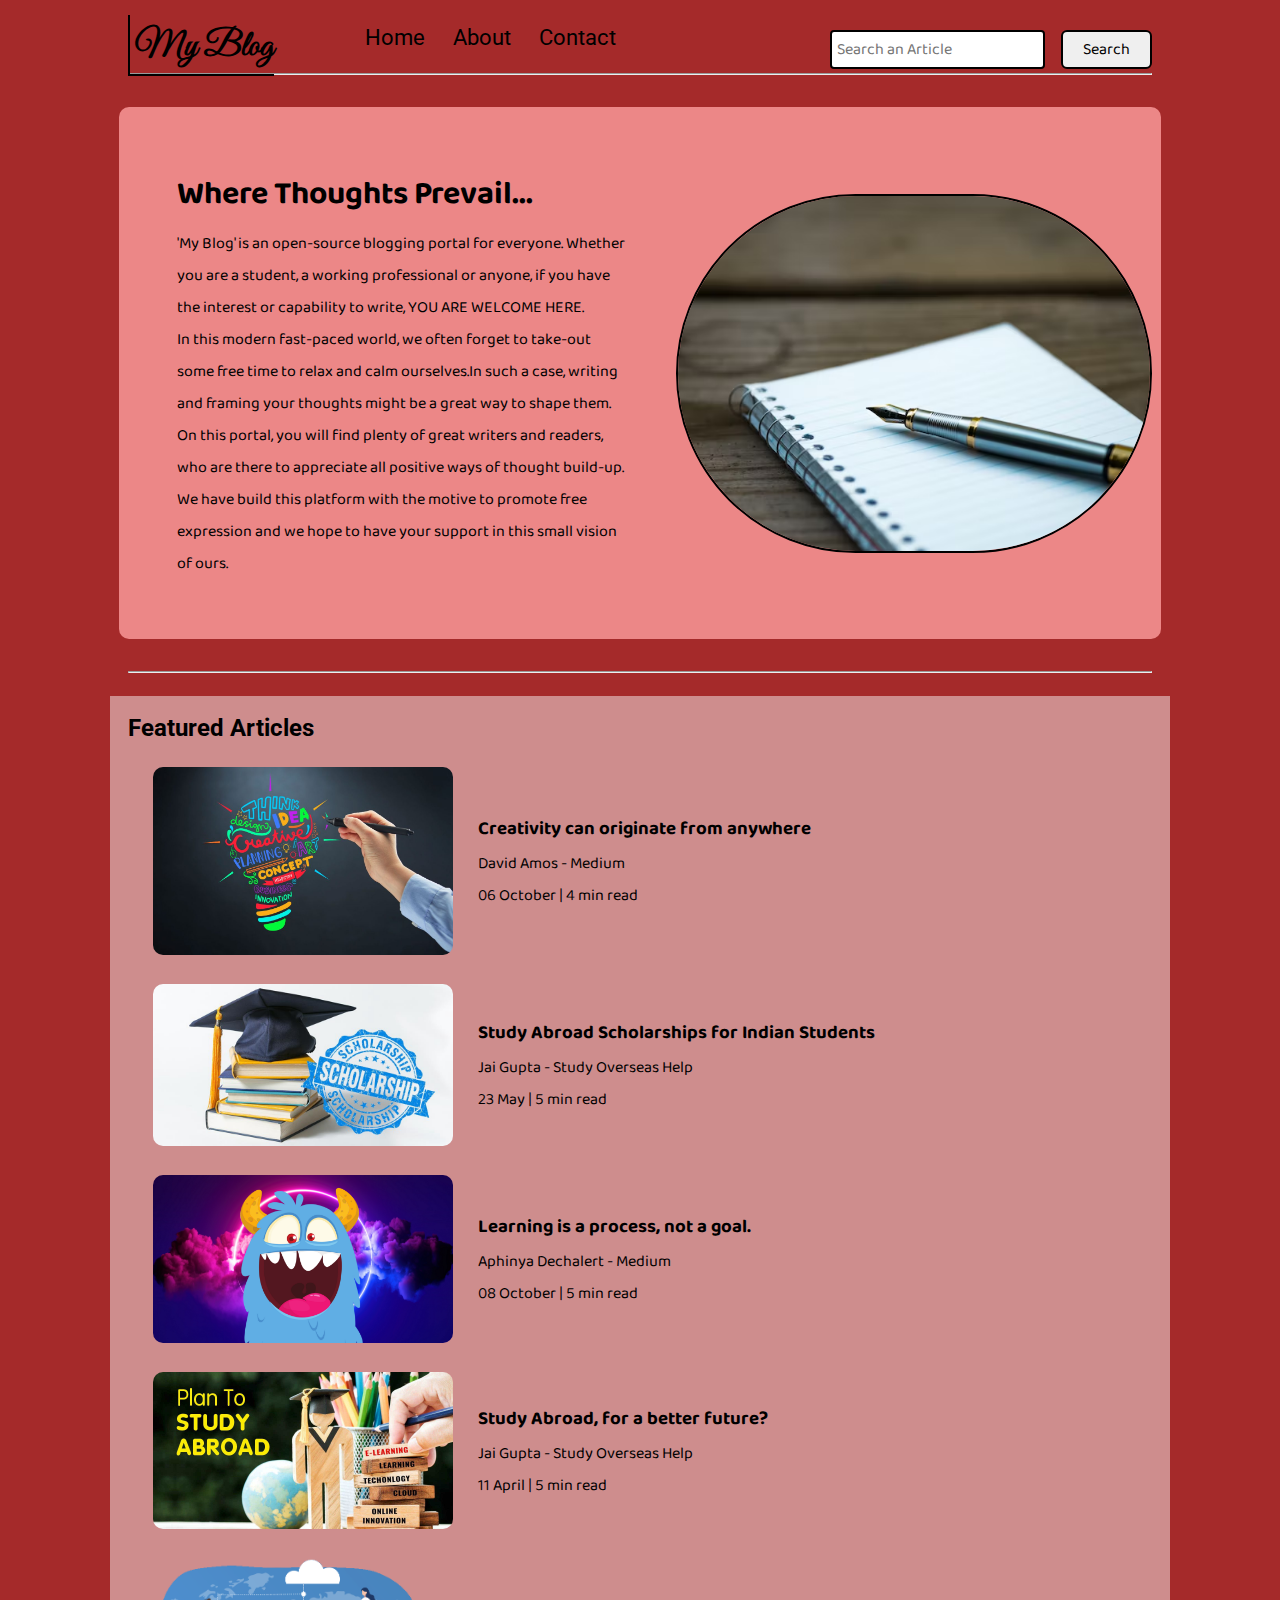
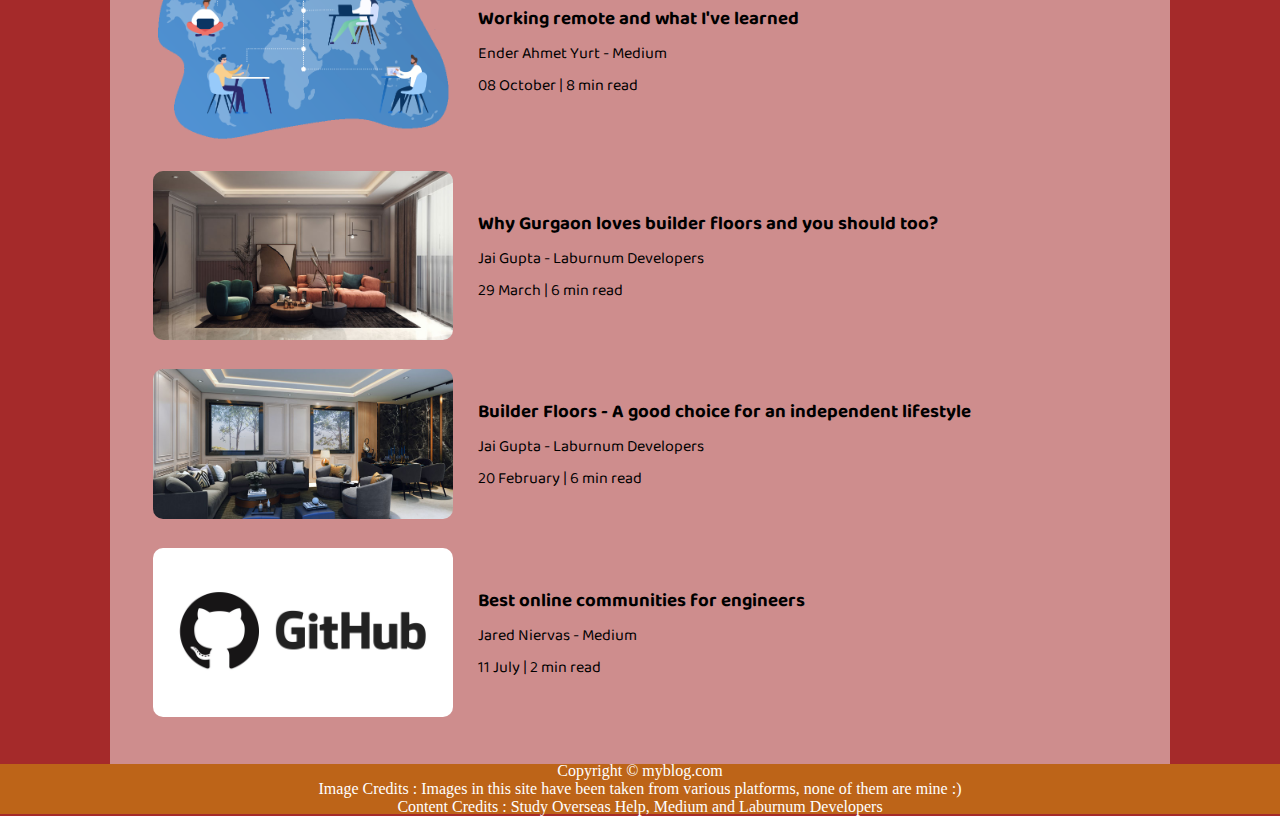
<file: ResponsiveBlog/index.html>
<!DOCTYPE html>
<html lang="en">

<head>
    <meta charset="UTF-8">
    <meta name="viewport" content="width=device-width, initial-scale=1.0">
    <link rel="preconnect" href="https://fonts.googleapis.com">
<link rel="preconnect" href="https://fonts.gstatic.com" crossorigin>
<link href="https://fonts.googleapis.com/css2?family=Great+Vibes&display=swap" rel="stylesheet">
    <link rel="stylesheet" href="css/utils.css">
    <link rel="stylesheet" href="css/style.css">
    <link rel="stylesheet" href="css/mobile.css">
    <title>My Blog - Where Thoughts Prevail</title>
</head>

<body>
    <nav class="navigation max-width-1 m-auto">
        <div class="nav-left">
            <a href="/">
                <span class="logo">My Blog</span>
            </a>
            <ul>
                <li><a href="/">Home</a></li>
                <li><a href="/about.html">About</a></li>
                <li><a href="/contact.html">Contact</a></li>
            </ul>
        </div>
        <div class="nav-right">
            <form method="get">
                <input class="form-input" type="text" name="query" placeholder="Search an Article">
                <button class="btn mine">Search</button>
            </form>

        </div>

    </nav>
    <div class="max-width-1 m-auto">
        <hr>
    </div>
    <div class="m-auto content max-width-1 my-2">
        <div class="content-left">
            <h1>Where Thoughts Prevail...</h1>
            <p class="paragraph">'My Blog'  is an open-source blogging portal for everyone. Whether you are a student, a working professional or anyone, if you have the interest or capability to write, YOU ARE WELCOME HERE.</p>
            <p class="paragraph">In this modern fast-paced world, we often forget to take-out some free time to relax and calm ourselves.In such a case, writing and framing your thoughts might be a great way to shape them. On this portal, you will find plenty of great writers and readers, who are there to appreciate all positive ways of thought build-up. We have build this platform with the motive to promote free expression and we hope to have your support in this small vision of ours.</p>
        </div>
        <div class="content-right">
            <img src="img/HomePagePhoto.avif" alt="HomePagePhoto">
        </div>
    </div>

    <div class="max-width-1 m-auto">
        <hr>
    </div>
    <div class="home-articles max-width-1 m-auto font2">
        <h2>Featured Articles</h2>
     
        <div class="home-article">
            <div class="home-article-img">
                <a href="/blogpost1.html">
                <img src="img/Blog1Image.jpg" alt="Blog1Image"> </a>
            </div>
            <div class="home-article-content font1">
                <a href="/blogpost1.html">
                    <h3>Creativity can originate from anywhere</h3>
                </a>

                <div>David Amos - Medium</div>
                <span>06 October | 4 min read</span>
            </div>
        </div>
        <div class="home-article">
            <div class="home-article-img">
                <a href="/blogpost2.html">
                <img src="img/Blog2Image.jpeg" alt="Blog3Image"></a>
            </div>
            <div class="home-article-content font1">
                <a href="/blogpost2.html">
                    <h3>Study Abroad Scholarships for Indian Students</h3>
                </a>

                <div>Jai Gupta - Study Overseas Help</div>
                <span>23 May | 5 min read</span>
            </div>
        </div>
        <div class="home-article">
            <div class="home-article-img">
                <a href="/blogpost3.html">
                <img src="img/Blog3Image.png" alt="Blog3Image"> </a>
            </div>
            <div class="home-article-content font1">
                <a href="/blogpost3.html">
                    <h3>Learning is a process, not a goal.</h3>
                </a>

                <div>Aphinya Dechalert - Medium</div>
                <span>08 October | 5 min read</span>
            </div>
        </div>
        <div class="home-article">
            <div class="home-article-img">
                <a href="/blogpost4.html">
                <img src="img/Blog4Image.jpg" alt="Blog4Image"></a>
            </div>
            <div class="home-article-content font1">
                <a href="/blogpost4.html">
                    <h3>Study Abroad, for a better future?</h3>
                </a>

                <div>Jai Gupta - Study Overseas Help</div>
                <span>11 April | 5 min read</span>
            </div>
        </div>
        <div class="home-article">
            <div class="home-article-img">
                <a href="/blogpost5.html">
                <img src="img/Blog5Image.png" alt="Blog5Image"></a>
            </div>
            <div class="home-article-content font1">
                <a href="/blogpost5.html">
                    <h3>Working remote and what I've learned</h3>
                </a>

                <div>Ender Ahmet Yurt - Medium</div>
                <span>08 October | 8 min read</span>
            </div>
        </div>
        <div class="home-article">
            <div class="home-article-img">
            <a href="/blogpost6.html">
                <img src="img/Blog6Image.jpg" alt="Blog6Image"></a>
            </div>
            <div class="home-article-content font1">
                <a href="/blogpost6.html">
                    <h3>Why Gurgaon loves builder floors and you should too?</h3>
                </a>

                <div>Jai Gupta - Laburnum Developers</div>
                <span>29 March | 6 min read</span>
            </div>
        </div>
        <div class="home-article">
            <div class="home-article-img">
                <a href="/blogpost7.html">
                <img src="img/Blog7Image.jpg" alt="Blog7Image"></a>
            </div>
            <div class="home-article-content font1">
                <a href="/blogpost7.html">
                    <h3>Builder Floors - A good choice for an independent lifestyle</h3>
                </a>

                <div>Jai Gupta - Laburnum Developers</div>
                <span>20 February | 6 min read</span>
            </div>
        </div>
        <div class="home-article">
            <div class="home-article-img">
                <a href="/blogpost8.html">
                <img src="img/Blog8Image.jpg" alt="Blog8Image"></a>
            </div>
            <div class="home-article-content font1">
                <a href="/blogpost8.html">
                    <h3>Best online communities for engineers</h3>
                </a>

                <div>Jared Niervas - Medium</div>
                <span>11 July | 2 min read</span>
            </div>
        </div>

    </div>

    <div class="footer">
        <p>Copyright &copy; myblog.com </p>
        <div>Image Credits : Images in this site have been taken from various platforms, none of them are mine :)</div>
        <div>Content Credits : Study Overseas Help, Medium and Laburnum Developers</div>
    </div>
    <script src="script.js"></script>
</body>

</html>
</file>
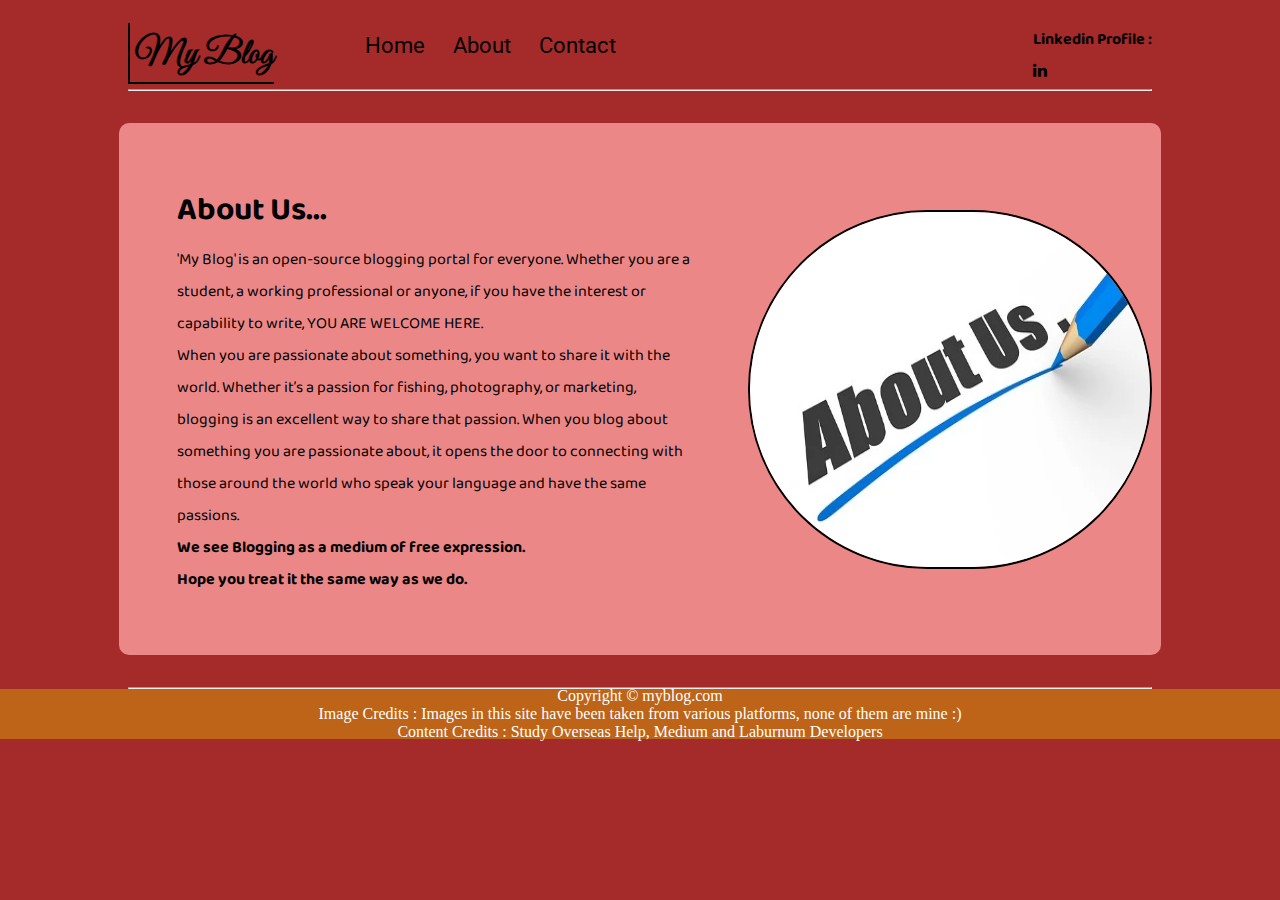
<file: ResponsiveBlog/about.html>
<!DOCTYPE html>
<html lang="en">
<head>
    <meta charset="UTF-8">
    <meta http-equiv="X-UA-Compatible" content="IE=edge">
    <meta name="viewport" content="width=device-width, initial-scale=1.0">
    <link rel='stylesheet' href='https://cdnjs.cloudflare.com/ajax/libs/font-awesome/4.7.0/css/font-awesome.min.css'>            
    <link rel="preconnect" href="https://fonts.gstatic.com" crossorigin>
<link href="https://fonts.googleapis.com/css2?family=Great+Vibes&display=swap" rel="stylesheet">
    <link rel="stylesheet" href="css/utils.css">
    <link rel="stylesheet" href="css/style.css">
    <link rel="stylesheet" href="css/mobile.css">
    <title>My Blog - About us</title>
</head>
<body>
    <nav class="navigation max-width-1 m-auto">
        <div class="nav-left">
            <a href="/">
                <span class="logo">My Blog</span>
            </a>
            <ul>
                <li><a href="/">Home</a></li>
                <li><a href="/about.html">About</a></li>
                <li><a href="/contact.html">Contact</a></li>
            </ul>
        </div>

        <div class="nav-right">
            <h4>Linkedin Profile : </h4>
           <a target="_blank" href="https://www.linkedin.com/in/jai-gupta-395014220"><i class="fa fa-linkedin linkedinLogo"></i></a>

        </div>
    </nav>

    <div class="max-width-1 m-auto">
        <hr>
    </div>

    <div class="m-auto content max-width-1 my-2">
        <div class="content-left">
            <h1>About Us...</h1>
            <p class="paragraph">'My Blog'  is an open-source blogging portal for everyone. Whether you are a student, a working professional or anyone, if you have the interest or capability to write, YOU ARE WELCOME HERE.</p>
            <p class="paragraph">When you are passionate about something, you want to share it with the world. Whether it’s a passion for fishing, photography, or marketing, blogging is an excellent way to share that passion.

                When you blog about something you are passionate about, it opens the door to connecting with those around the world who speak your language and have the same passions.</p>
                <p class="paragraph"><b>We see Blogging as a medium of free expression.</b></p>
                <p class="paragraph"><b>Hope you treat it the same way as we do.</b></p>

        </div>
        <div class="content-right">
            <img src="img/AboutImage.webp" width="400px" alt="AboutImage">
        </div>
    </div>

    <div class="max-width-1 m-auto">
        <hr>
    </div>

    <div class="footer">
        <p>Copyright &copy; myblog.com </p>
        <div>Image Credits : Images in this site have been taken from various platforms, none of them are mine :)</div>
        <div>Content Credits : Study Overseas Help, Medium and Laburnum Developers</div>
    </div>
</body>
</html>
</file>
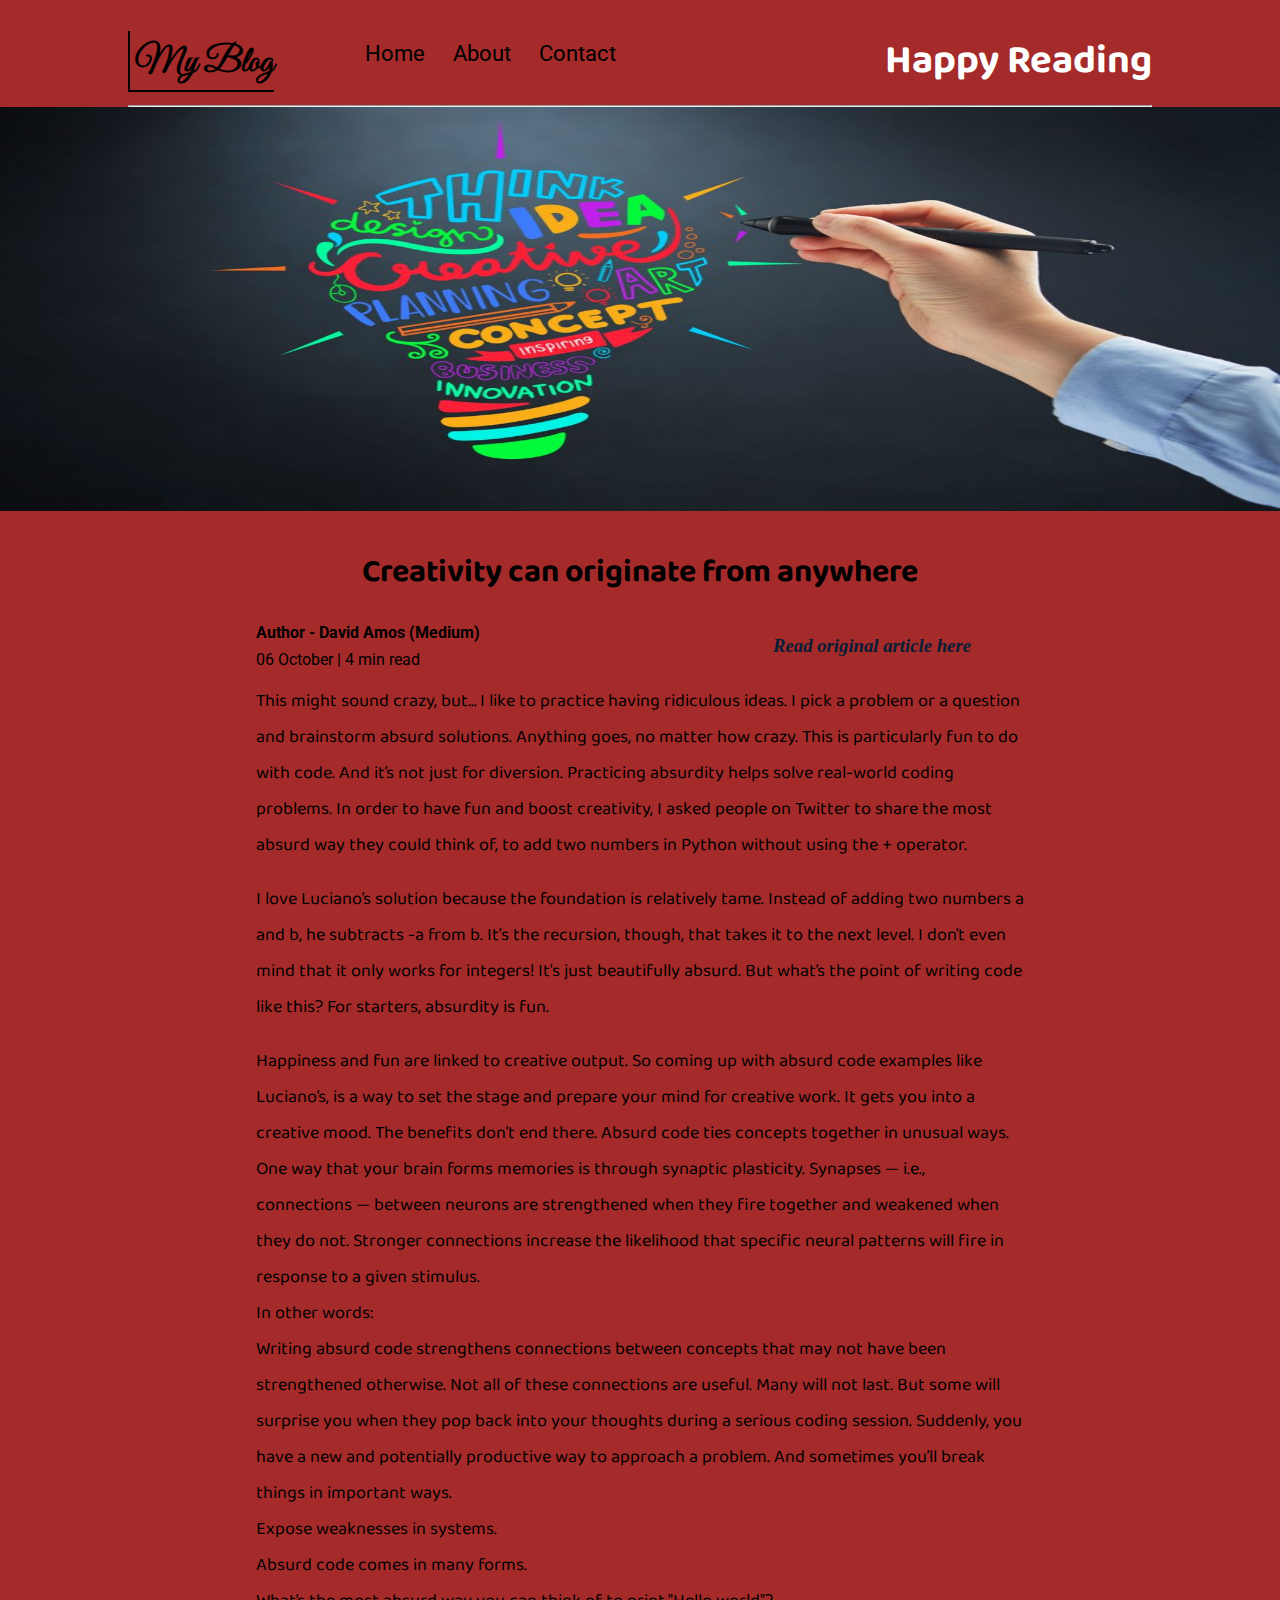
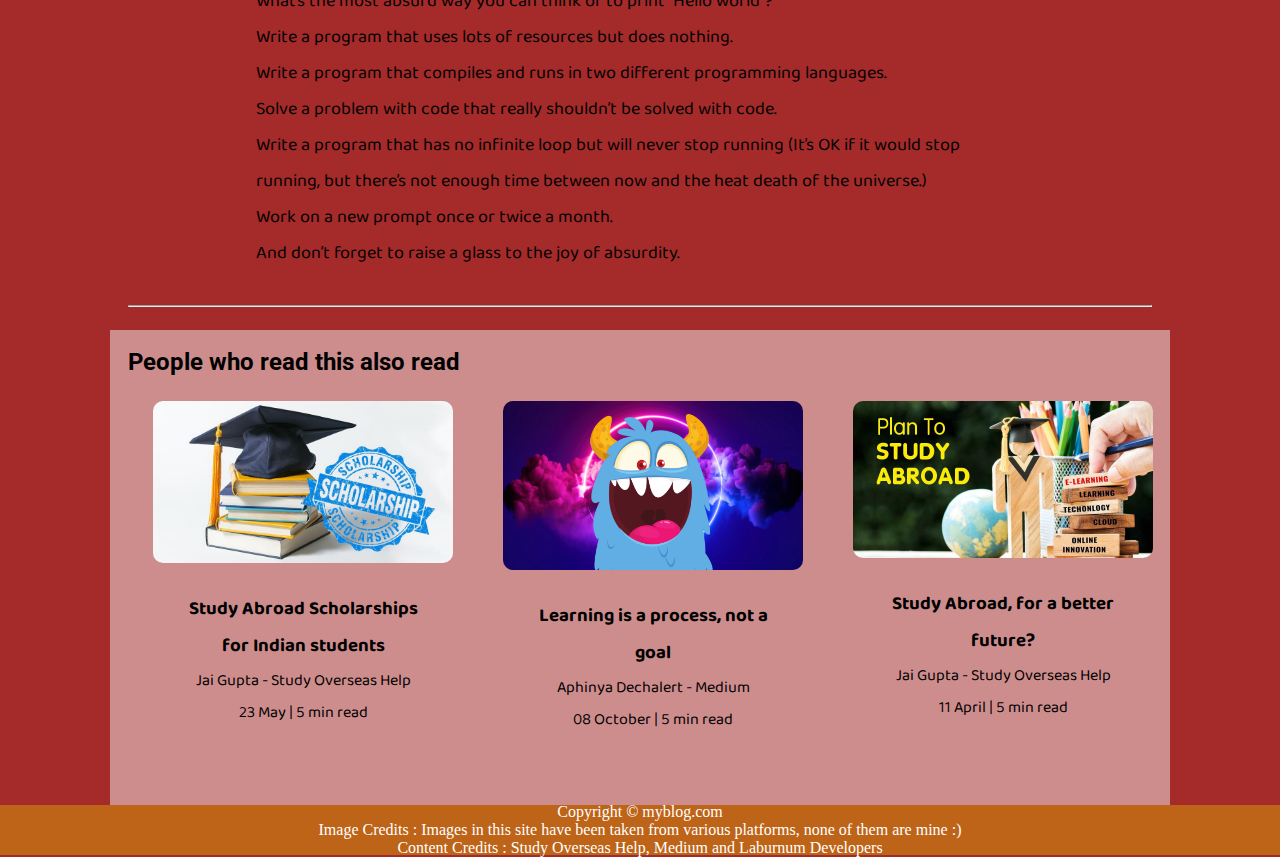
<file: ResponsiveBlog/blogpost1.html>
<!DOCTYPE html>
<html lang="en">
<head>
    <meta charset="UTF-8">
    <meta name="viewport" content="width=device-width, initial-scale=1.0">
    <link rel="preconnect" href="https://fonts.gstatic.com" crossorigin>
<link href="https://fonts.googleapis.com/css2?family=Great+Vibes&display=swap" rel="stylesheet">
    <link rel="stylesheet" href="css/utils.css">
    <link rel="stylesheet" href="css/style.css">
    <link rel="stylesheet" href="css/blogpost.css">
    <link rel="stylesheet" href="css/mobile.css">
    <title>MyBlog - Creativity Can Originate from anywhere</title>
</head>
<body>
    <nav class="navigation max-width-1 m-auto">
        <div class="nav-left">
            <a href="/">
                <span class="logo">My Blog</span>
            </a>
            <ul>
                <li><a href="/">Home</a></li>
                <li><a href="/about.html">About</a></li>
                <li><a href="/contact.html">Contact</a></li>
            </ul>
        </div>
        <div class="nav-right">
           <h2 class="happy-reading">Happy Reading</h2>
        </div>

    </nav>
    <div class="max-width-1 m-auto">
        <hr>
    </div>
    <div class="post-img">
        <img src="img/Blog1Image.jpg" alt="Blog1Image">

    </div>
    <div class="m-auto blog-post-content max-width-2 m-auto my-2">
        <h1 class="font1">Creativity can originate from anywhere</h1>
        <div class="blogpost-meta">
            <div class="author-info">
                <div>
                <b>
                  Author - David Amos (Medium)
                </b>
                </div>
                <div>06 October | 4 min read</div>
            </div>
            <div class="social">
              

                <div><h3><a target="_blank" href="https://levelup.gitconnected.com/you-should-write-bad-code-78d4b5f31a38"><i>Read original article here</i></a></h3></div>

            </div>
        </div>
         <p class="font1">This might sound crazy, but… I like to practice having ridiculous ideas. I pick a problem or a question and brainstorm absurd solutions. Anything goes, no matter how crazy. This is particularly fun to do with code. And it’s not just for diversion. Practicing absurdity helps solve real-world coding problems. In order to have fun and boost creativity, I asked people on Twitter to share the most absurd way they could think of, to add two numbers in Python without using the + operator.</p>

         <br>

         <p class="font1">I love Luciano’s solution because the foundation is relatively tame. Instead of adding two numbers a and b, he subtracts -a from b. It's the recursion, though, that takes it to the next level. I don't even mind that it only works for integers! It's just beautifully absurd. But what’s the point of writing code like this? For starters, absurdity is fun.</p>

         <br>

         <p class="font1">Happiness and fun are linked to creative output. So coming up with absurd code examples like Luciano’s, is a way to set the stage and prepare your mind for creative work. It gets you into a creative mood. The benefits don’t end there. Absurd code ties concepts together in unusual ways. One way that your brain forms memories is through synaptic plasticity. Synapses — i.e., connections — between neurons are strengthened when they fire together and weakened when they do not. Stronger connections increase the likelihood that specific neural patterns will fire in response to a given stimulus.
            <br>
            In other words:
            <br>
            Writing absurd code strengthens connections between concepts that may not have been strengthened otherwise.
            
            Not all of these connections are useful.
            
            Many will not last. But some will surprise you when they pop back into your thoughts during a serious coding session. Suddenly, you have a new and potentially productive way to approach a problem.
            
            And sometimes you’ll break things in important ways.
            <br>
            Expose weaknesses in systems.
            <br>
            Absurd code comes in many forms.
            <br>
           

            What’s the most absurd way you can think of to print "Hello world"?
            <br>
            Write a program that uses lots of resources but does nothing.
            <br>
            Write a program that compiles and runs in two different programming languages.
            <br>
            Solve a problem with code that really shouldn’t be solved with code.
            <br>
            Write a program that has no infinite loop but will never stop running (It’s OK if it would stop running, but there’s not enough time between now and the heat death of the universe.)
            <br>
            Work on a new prompt once or twice a month.
            <br>
            
            And don’t forget to raise a glass to the joy of absurdity.</p>
    </div>

    <div class="max-width-1 m-auto"><hr></div>
    <div class="home-articles max-width-1 m-auto font2">
        <h2>People who read this also read</h2>
        <div class="row">

       <!--post 2-->
        <div class="home-article more-post">
            <div class="home-article-img">
                <a href="/blogpost2.html">
                <img src="img/Blog2Image.jpeg" alt="Blog2Image"> </a>
            </div>
            <div class="home-article-content font1 center">
                <a href="/blogpost2.html"><h3>Study Abroad Scholarships for Indian students</h3></a>
                
                <div>Jai Gupta - Study Overseas Help</div>
                <span>23 May | 5 min read</span>
            </div>
        </div>

        <!--post 3-->
        <div class="home-article more-post">
            <div class="home-article-img">
                <a href="/blogpost3.html">
                <img src="img/Blog3Image.png"></a>
            </div>
            <div class="home-article-content font1 center">
                <a href="/blogpost3.html"><h3>Learning is a process, not a goal</h3></a>
                
                <div>Aphinya Dechalert - Medium</div>
                <span>08 October | 5 min read</span>
            </div>
        </div>

        <!--post 4-->
        <div class="home-article more-post">
            <div class="home-article-img">
                <a href="/blogpost4.html">
                <img src="img/Blog4Image.jpg" alt="Blog4Image"></a>
            </div>
            <div class="home-article-content font1 center">
                <a href="/blogpost4.html"><h3>Study Abroad, for a better future?</h3></a>
                
                <div>Jai Gupta - Study Overseas Help</div>
                <span>11 April | 5 min read</span>
            </div>
        </div>
        

    </div>
    </div>

    <div class="footer">
        <p>Copyright &copy; myblog.com </p>
        <div>Image Credits : Images in this site have been taken from various platforms, none of them are mine :)</div>
        <div>Content Credits : Study Overseas Help, Medium and Laburnum Developers</div>
    </div>
    <script src="script.js"></script>

</body>
</html>
</file>
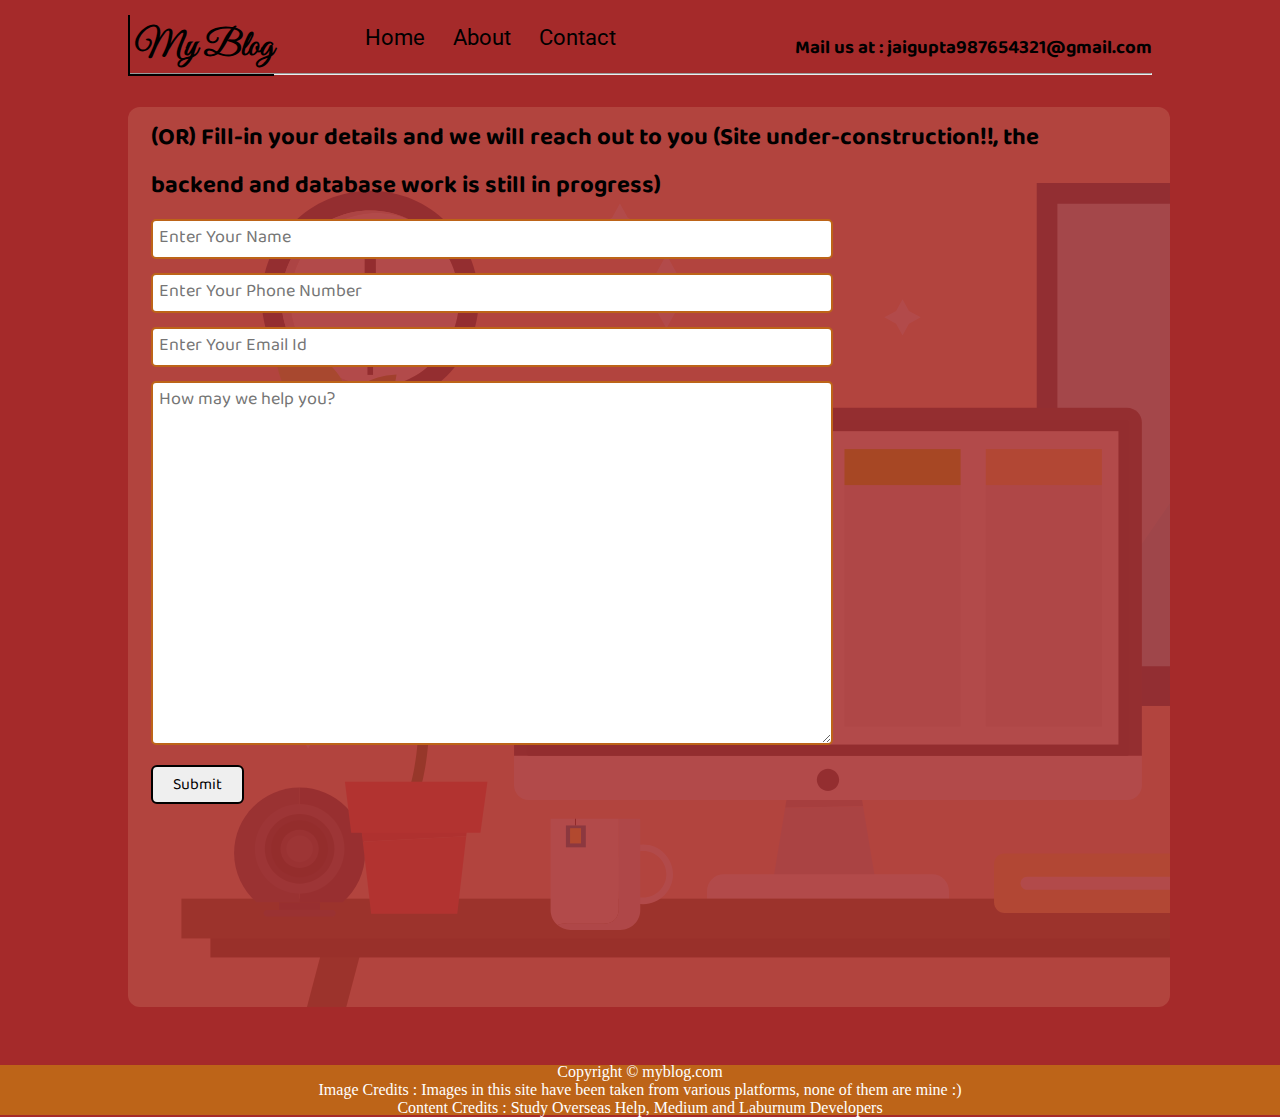
<file: ResponsiveBlog/contact.html>
<!DOCTYPE html>
<html lang="en">
<head>
    <meta charset="UTF-8">
    <meta name="viewport" content="width=device-width, initial-scale=1.0">
    <link rel="preconnect" href="https://fonts.gstatic.com" crossorigin>
<link href="https://fonts.googleapis.com/css2?family=Great+Vibes&display=swap" rel="stylesheet">
    <link rel="stylesheet" href="css/utils.css">
    <link rel="stylesheet" href="css/style.css">
    <link rel="stylesheet" href="css/contact.css">
    <link rel="stylesheet" href="css/mobile.css">
    <title>My Blog - Contact Us</title>
</head>
<body>
    <nav class="navigation max-width-1 m-auto">
        <div class="nav-left">
            <a href="/">
                <span class="logo">My Blog</span>
            </a>
            <ul>
                <li><a href="/">Home</a></li>
                <li><a href="about.html">About</a></li>
                <li><a href="/contact.html">Contact</a></li>
            </ul>
        </div>
        <div class="nav-right">
            <h3>Mail us at : jaigupta987654321@gmail.com</h3>

        </div>  

    </nav>
    <div class="max-width-1 m-auto">
        <hr>
    </div>
    <div class="contact-content font1 max-width-1 m-auto">
        <div class="max-width-1 m-auto mx-1">
            <h2>(OR) Fill-in your details and we will reach out to you (Site under-construction!!, the backend and database work is still in progress)</h2>
            <div class="contact-form">
                <div class="form-box">
                    <input type="text" placeholder="Enter Your Name">
                </div>
                <div class="form-box">
                    <input type="text" placeholder="Enter Your Phone Number">
                </div>
                <div class="form-box">
                    <input type="text" placeholder="Enter Your Email Id">
                </div>
                <div class="form-box">
                    <textarea name="" id="" cols="30" rows="10" placeholder="How may we help you?"></textarea>
                </div>
                <div class="form-box">
                    <button class="btn">Submit</button>
                </div>

            </div>
        </div>
    </div>
 

   

  <div class="footer">
        <p>Copyright &copy; myblog.com </p>
        <div>Image Credits : Images in this site have been taken from various platforms, none of them are mine :)</div>
        <div>Content Credits : Study Overseas Help, Medium and Laburnum Developers</div>
    </div> 
    
</body>
</html>
</file>
<file: ResponsiveBlog/css/utils.css>
@import url("https://fonts.googleapis.com/css2?family=Roboto&display=swap");
@import url("https://fonts.googleapis.com/css2?family=Baloo+Bhaina+2:wght@500&display=swap");
:root { 
  --main-bg-color: #bd6418;
  --font1: "Baloo Bhaina 2", cursive;
  --font2: "Roboto", sans-serif;
}

.center{
  text-align: center
}

.font1 {
  font-family: var(--font1);
}
.font2 {
  font-family: var(--font2);
}

.max-width-1 {
  max-width: 80vw;
}

.max-width-2 {
  max-width: 60vw;
}

.m-auto {
  margin: auto;
}

.mx-1{
  margin-left: 23px;
  margin-right: 23px;
}

.my-2{
  margin-top: 32px;
  margin-bottom: 32px;
}

.btn {
  padding: 0px 20px;
  padding-top: 3px;
 border: 2px solid black;
  border-radius: 6px;
  font-family: var(--font1);
  font-size: 16px;
  cursor: pointer;
  transition: all 0.3s ease-in-out;
}

.btn:hover {
  color: white;
  background: var(--main-bg-color);
}

.form-input {
  padding: 0px 5px;
  padding-top: 3px;
  font-size: 16px;
  border: 2px solid black;
  border-radius: 4px;
  margin: 0 13px;
  font-family: var(--font1);
}

.form-box input, textarea{
  width: 52vw;
  padding: 0px 6px;
  margin: 7px 0;
  font-size: 18px;
  font-family: var(--font1);
  border: 2px solid var(--main-bg-color);
    border-radius: 5px;
}
</file>
<file: ResponsiveBlog/css/style.css>
* {
    margin: 0;
    padding: 0; 
  }
  body{
background-color: brown;
  }

  
  .navigation {
    margin-top: 25px;
    font-family: var(--font1);
    /* height: 74px;  */
    display: flex;
    justify-content: space-between;
    align-items: center;
  }
  .nav-left a{
    text-decoration: none;
  }

  .logo{
    font-family: 'Great Vibes';
    color: black;
    font-weight: bolder;
    border-left: 2px solid black;
    padding-left: 5px;
    border-bottom: 2px solid black;
    padding-bottom: 5px;

  }
  
  .nav-left {
    display: flex;
  }
  
  .nav-left span {
    font-size: 35px;
    padding-top: 10px;
  }
  
  .nav-left ul {
    display: flex;
    align-items: center;
    margin: 0 77px;
    font-size: 22px;
    padding-bottom: 23px;
  }
  
  .nav-left ul li {
    list-style: none;
    margin: 0 14px;
    font-family: var(--font2);
    transition: all 0.3s ease-in-out;
  }
  
  .nav-left ul li a {
    text-decoration: none;
    color: black;
  }
  
  .nav-left ul li a:hover {
    color: var(--main-bg-color);
    font-weight: bolder;
  }
  
  .content {
    height: 100%;
    background-color: rgb(236, 135, 135);
    display: flex;
    margin-top: 32px;
    padding: 9px;
    border-radius: 10px;
    position: relative;
  }
  
  .content::after {
    content: "";
    position: absolute;
    width: 100%;
    height: inherit;
    opacity: 0.15;
    border-radius: 12px;
  }
  
  .content-left {
    font-family: var(--font1);
    display: flex;
    flex-direction: column;
    justify-content: center;
    padding: 49px;
    z-index: 1;
  }
  
  .content-right {
    display: flex;
    align-items: center;
    justify-content: center;
  }
  
  .content-right img {
    height: 355px;
    border: 2px solid black;
    border-radius: 200px;
  }
  
  .home-articles {
    padding: 18px;
    background-color: rgb(248, 239, 239, 0.5);
    margin-top: 23px;
    position: relative;
  }
  
  .year-box {
    position: absolute;  
    right: 0px;
    top: 100px;
    width: 234px;
    height: 255px;
    font-size: 18px;
  }
  
  .year-box div {
    margin: 12px 0px;
  }
  .paragraph{
    text-align: left;
  }
  .home-article {
    display: flex;
    margin: 25px;
  }
  
  .home-article img {
    width: 300px;
    border-radius: 10px;
  }
  
  .home-article-content {
    align-self: center;
    padding: 25px;
  }
  
  .home-article-content a {
    text-decoration: none;
    color: black;
  }

  .social div h3 a{
    text-decoration: none;
    color: rgb(4, 29, 54);
  }
  .nav-Right a{
    text-decoration: none;
  }
.happy-reading{
  color: white;
  font-size: 40px;
}
  p{
    text-align: left;
  }

  .linkedinLogo{
    color: black;
  }
  /* .home-articles{} */
  .footer {
    height: 50px;
    background-color: var(--main-bg-color);
    display: flex;
    align-items: center;
    justify-content: center;
    color: white;
    flex-direction: column;
  }
  
  .footer a {
    color: white;
  }
</file>
<file: ResponsiveBlog/css/mobile.css>
@media screen and (max-width: 1200px) {
    .navigation {
      flex-direction: column;
      margin-bottom: 23px;
    }
  
    .nav-left {
      flex-direction: column;
      text-align: center;
    }
  
    .content-right {
      display: none;
    }
  
    .home-article {
      flex-direction: column;
    }
  
    .home-article-img {
      text-align: center;
    }
  
    .year-box {
      top: 25px;
      left: 60vw;
      font-size: 11px;
      display: flex;
    }
  
    .year-box div {
      padding: 0 3px;
      margin: 0;
    }
  
    .home-article img {
      width: 70vw;
    }
    .form-input {
      width: 50%;
    }
    .form-box input,
    textarea {
      width: 66vw;
    }
    .row {
      flex-direction: column;
    }
    .social {
      padding: 0;
    }
    .post-img {
      height: auto;
    }
    .adjust-year {
      position: static;
      height: auto;
      padding: 12px 0px;
      display: flex;
      justify-content: flex-end;
      width: 100%;
    }
  }
</file>
<file: ResponsiveBlog/css/blogpost.css>
.post-img{
    height: 404px;
    overflow: hidden; 
}
.post-img img{
    width: 100%;
    height: 100%;
}

.blog-post-content h1{
    text-align: center;
}
.blog-post-content p{
    font-size: 18px; 
}

.row{
    display: flex;
}
.more-post{
    flex-direction: column; 
    align-items: center;
}
.blogpost-meta{ 
    display: flex;
    justify-content: space-between;
}

.author-info{
    margin: 12px 0;
}
.author-info div{
    padding: 4px 0px;
    font-family: var(--font2);
}
.social{
    padding-right: 53px;
    align-self: center;
    cursor: pointer;
}
</file>
<file: ResponsiveBlog/css/contact.css>
.contact-content{  
    height: 100vh;
    margin-top: 32px;
    padding: 9px;
    position: relative; 
    margin-bottom: 40px;
  }
  
  .contact-content::after {
    content: "";
    background-image: url("../img/11.svg");
    position: absolute;
    top:0;
    width: 100%;
    height: inherit;
    opacity: 0.15;
    border-radius: 12px;
    z-index: -1;
  }
</file>
